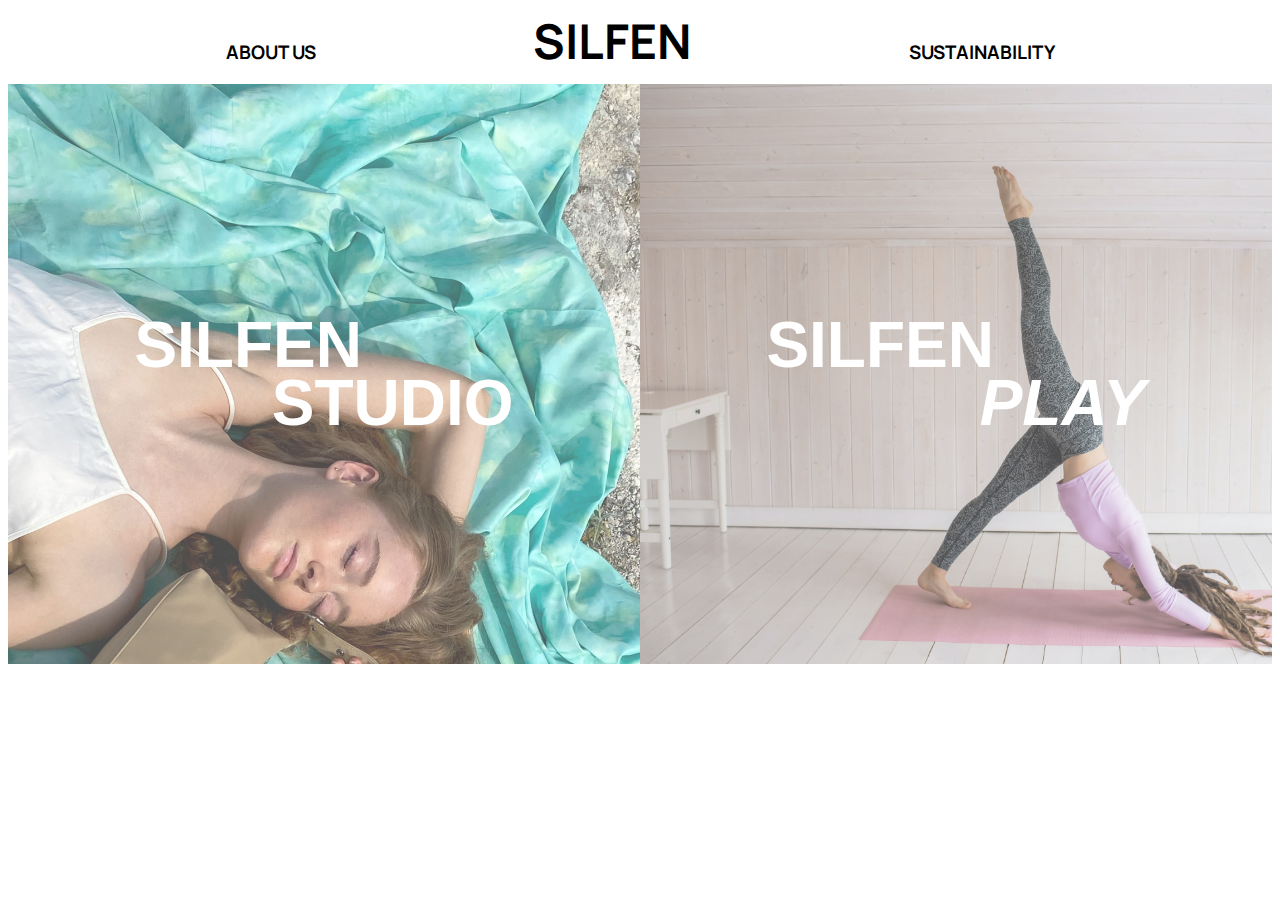
<file: index.html>
<!DOCTYPE html>
<html lang="en">
  <head>
    <meta charset="UTF-8" />
    <meta http-equiv="X-UA-Compatible" content="IE=edge" />
    <meta name="viewport" content="width=device-width, initial-scale=1.0" />
    <link rel="stylesheet" href="landing.css" />
    <title>SILFEN</title>
  </head>
  <body>
    <header>
      <div id="nav">
        <h3 id="about">About us</h3>
        <h1 id="silfen">Silfen</h1>
        <h3 id="sustainability">Sustainability</h3>
      </div>
    </header>
    <main>
      <a href="#" id="studio-cover" class="cover">
        <div class="text">
          <h1 class="text-top">Silfen</h1>
          <h1 class="text-bottom">Studio</h1>
        </div>
      </a>
      <a href="play-home/play-home.html" id="play-cover" class="cover">
        <div class="text">
          <h1 class="text-top">Silfen</h1>
          <h1 class="text-bottom" id="italic">Play</h1>
        </div>
      </a>
    </main>
  </body>
</html>
</file>
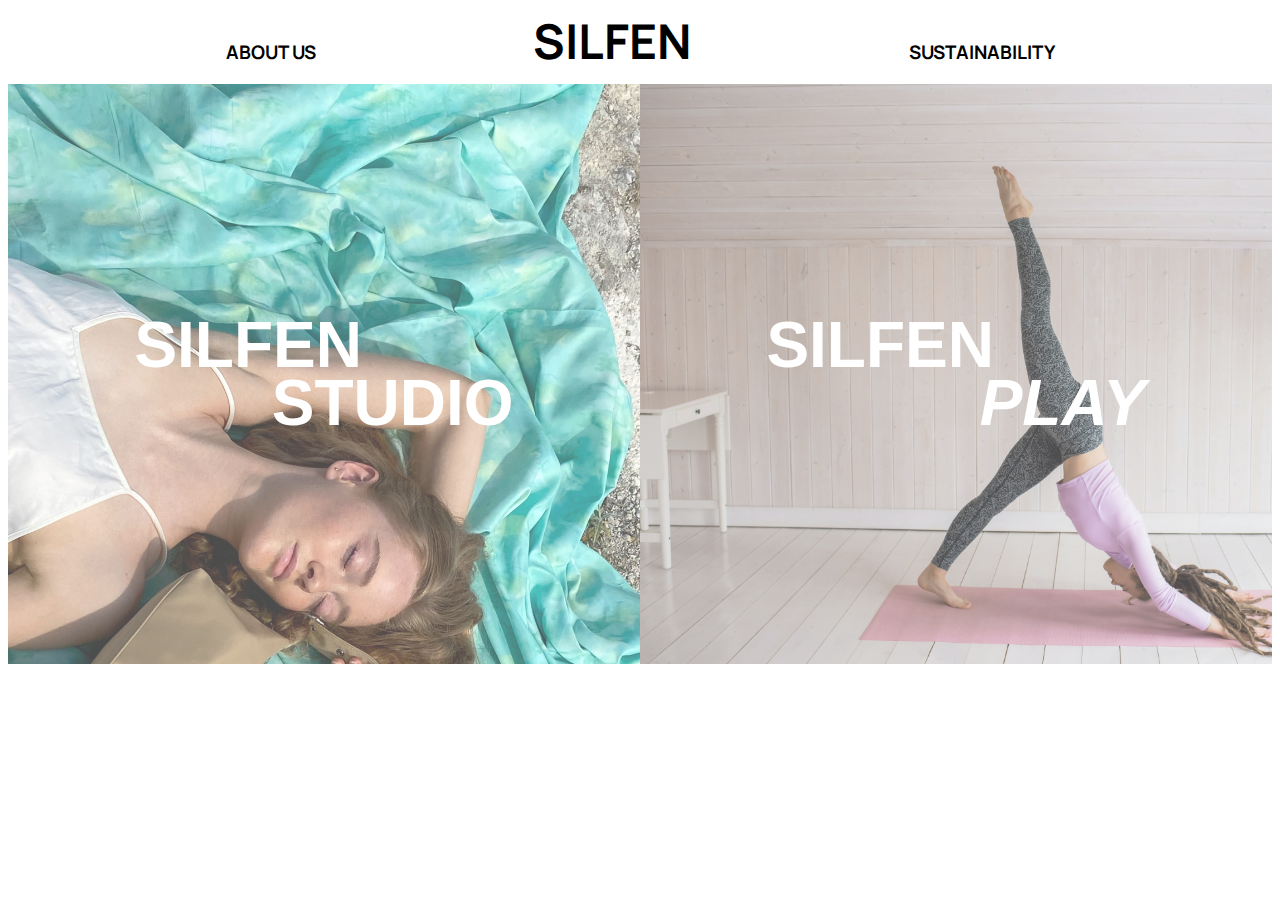
<file: landing.html>
<!DOCTYPE html>
<html lang="en">
  <head>
    <meta charset="UTF-8" />
    <meta http-equiv="X-UA-Compatible" content="IE=edge" />
    <meta name="viewport" content="width=device-width, initial-scale=1.0" />
    <link rel="stylesheet" href="landing.css" />
    <title>SILFEN</title>
  </head>
  <body>
    <header>
      <div id="nav">
        <h3 id="about">About us</h3>
        <h1 id="silfen">silfen</h1>
        <h3 id="sustainability">sustainability</h3>
      </div>
    </header>
    <main>
      <a href="#" id="studio-cover" class="cover">
        <div class="text">
          <h1 class="text-top">Silfen</h1>
          <h1 class="text-bottom">Studio</h1>
        </div>
      </a>
      <a href="play-home/play-home.html" id="play-cover" class="cover">
        <div class="text">
          <h1 class="text-top">Silfen</h1>
          <h1 class="text-bottom" id="italic">Play</h1>
        </div>
      </a>
    </main>
  </body>
</html>
</file>
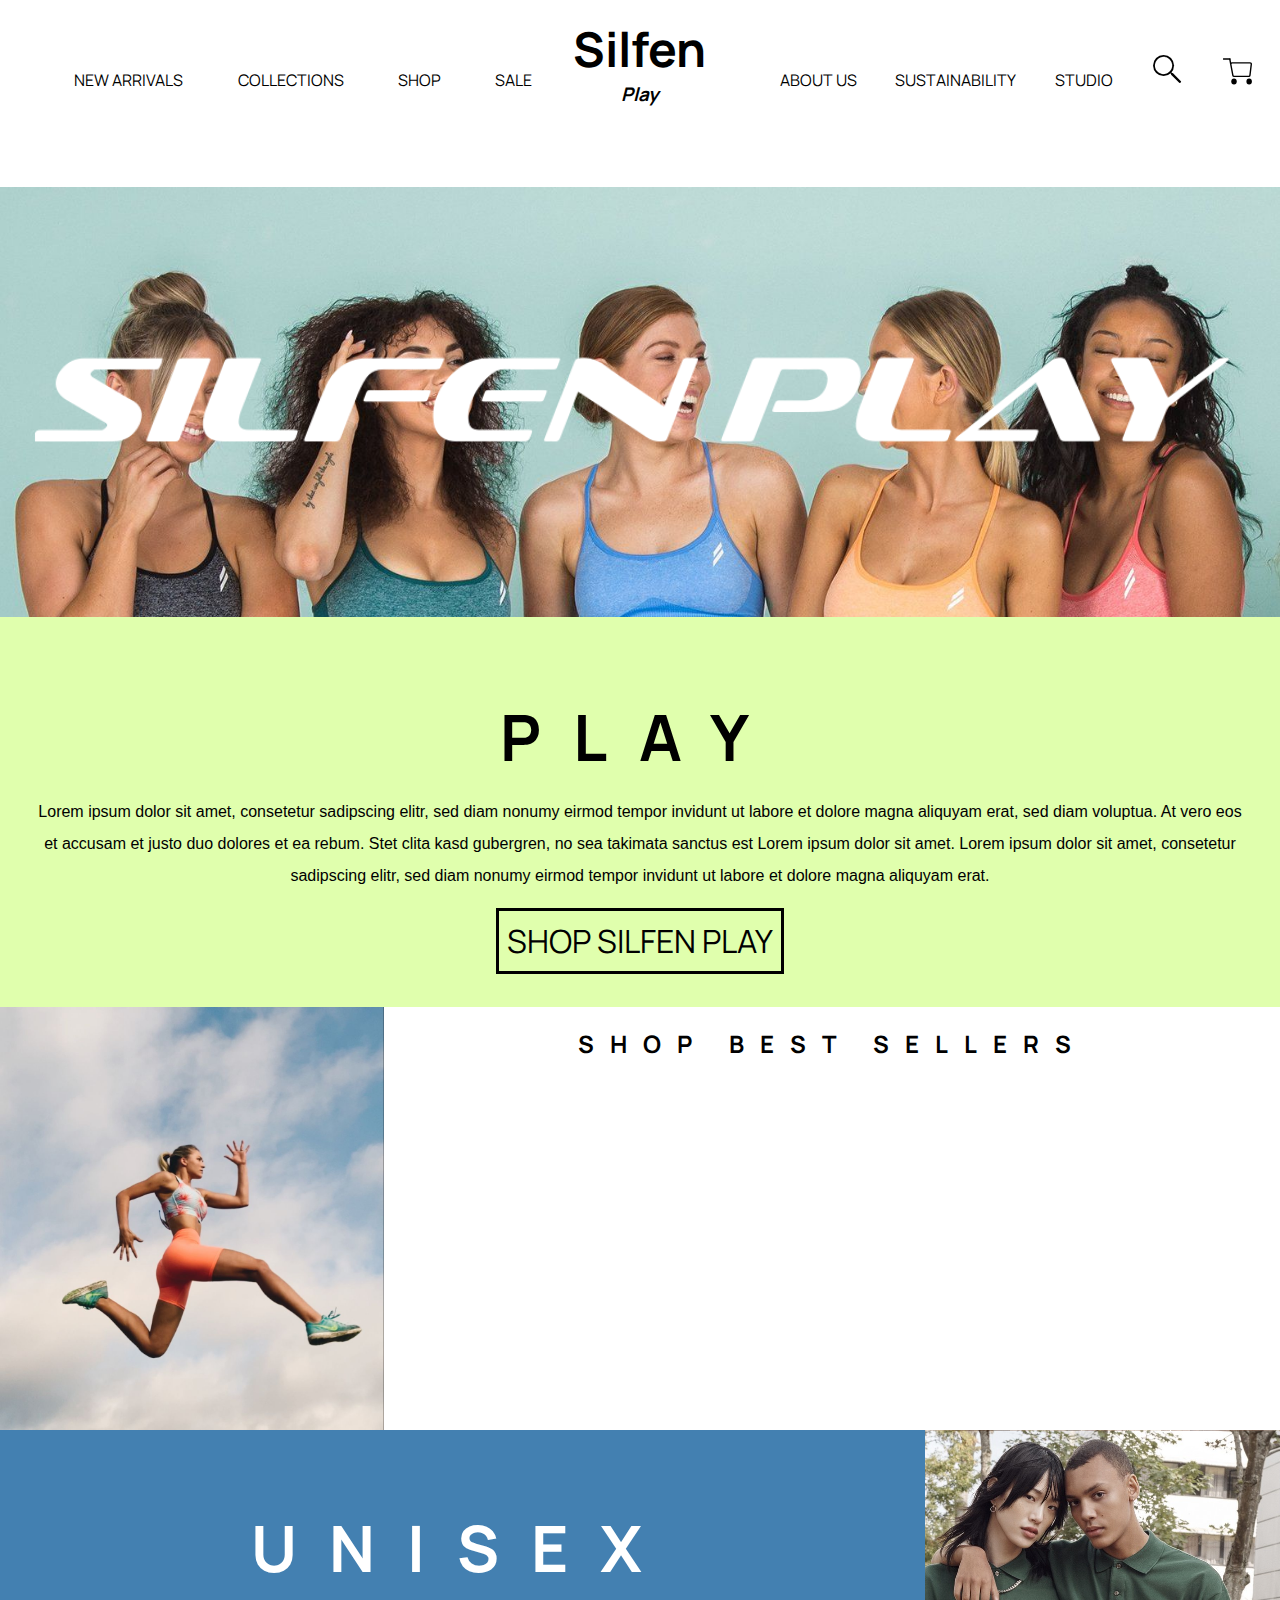
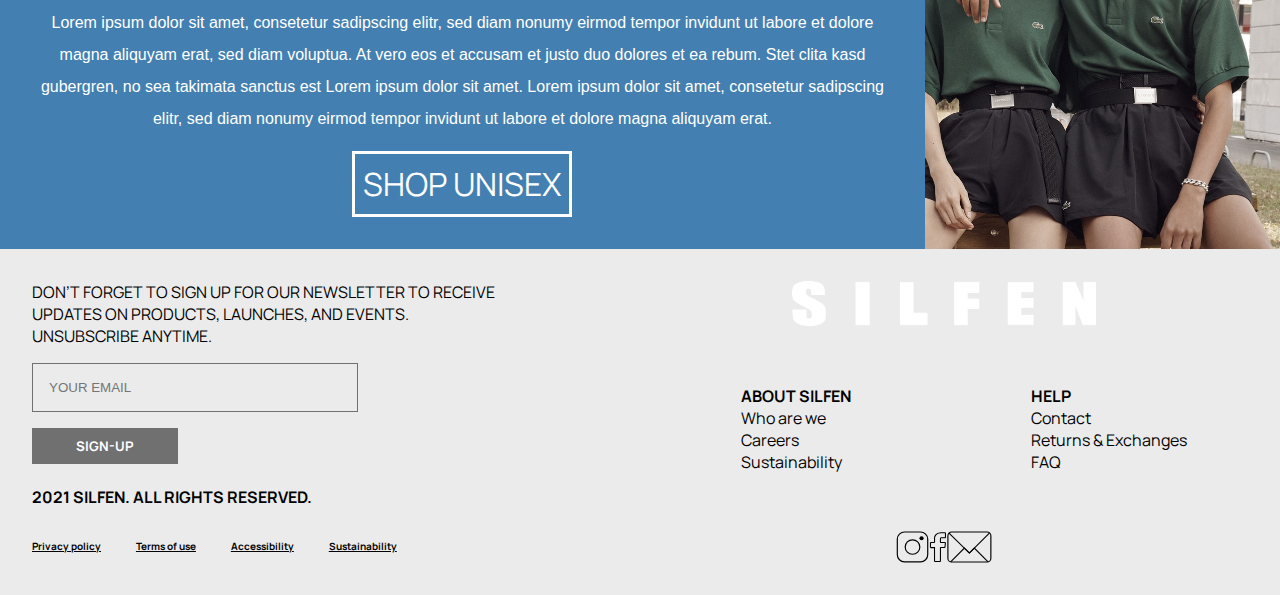
<file: play-home/play-home.html>
<!DOCTYPE html>
<html lang="en">
  <head>
    <meta charset="UTF-8" />
    <meta http-equiv="X-UA-Compatible" content="IE=edge" />
    <meta name="viewport" content="width=device-width, initial-scale=1.0" />
    <link rel="stylesheet" href="play-home.css" />
    <link rel="stylesheet" href="../style.css" />
    <title>SILFEN Play</title>
  </head>
  <body>
    <header>
      <nav>
        <ul>
          <li class="menu">
            <a href="#">New arrivals</a>
          </li>
          <li class="menu">
            <div class="drp-block">
              <a href="#">Collections</a>
              <div class="drp-content">
                <a class="drp-single" href="#">Recycle</a>
                <a class="drp-single" href="#">Unisex</a>
                <a class="drp-single" href="#">Bestsellers</a>
              </div>
            </div>
          </li>
          <li class="menu">
            <a href="../play-productlist/play-productlist.html">Shop</a>
          </li>
          <li class="menu"><a href="#">Sale</a></li>
        </ul>
        <a href="../index.html" id="logo">
          <h1>Silfen</h1>
          <h3>Play</h3>
        </a>
        <ul>
          <li class="menu">
            <div class="drp-block">
              <a href="#">About us</a>
              <div class="drp-content">
                <a class="drp-single" href="#">Contact</a>
                <a class="drp-single" href="#">Who are we?</a>
                <a class="drp-single" href="#">#silfenplay</a>
              </div>
            </div>
          </li>
          <li class="menu"><a href="#">Sustainability</a></li>
          <li class="menu"><a href="#">Studio</a></li>
          <li class="icon" id="search">
            <img src="../pictures/icons/search.svg" alt="search-icon" />
          </li>
          <li class="icon" id="cart">
            <img src="../pictures/icons/Shopping.svg" alt="cart-icon" />
          </li>
        </ul>
      </nav>
    </header>
    <main>
      <div id="cover">
        <img
          id="logo-cover"
          src="../pictures/silfen-play/SILFEN-PLAY-LOGO-white.png"
          alt="logo"
        />
      </div>
      <div id="gallery">
        <div class="gallery-img" id="left"></div>
        <div class="gallery-img" id="center"></div>
        <div class="gallery-img" id="right"></div>
      </div>
      <div id="intro">
        <h1 class="section-name">Play</h1>
        <p class="section-text">
          Lorem ipsum dolor sit amet, consetetur sadipscing elitr, sed diam
          nonumy eirmod tempor invidunt ut labore et dolore magna aliquyam erat,
          sed diam voluptua. At vero eos et accusam et justo duo dolores et ea
          rebum. Stet clita kasd gubergren, no sea takimata sanctus est Lorem
          ipsum dolor sit amet. Lorem ipsum dolor sit amet, consetetur
          sadipscing elitr, sed diam nonumy eirmod tempor invidunt ut labore et
          dolore magna aliquyam erat.
        </p>
        <a href="../play-productlist/play-productlist.html"
          ><button class="button-main" id="shop-play">
            Shop silfen play
          </button></a
        >
      </div>
      <div id="best-sell">
        <img
          id="best-sell-img"
          src="../pictures/silfen-play/home-page/square.jpg"
        />
        <div id="best-sell-info">
          <h2>Shop best sellers</h2>
          <template class="best-sell-gallery">
            <img class="image" src="" alt="bestseller" />
          </template>
        </div>
      </div>
      <div id="unisex-block">
        <section id="unisex-text">
          <h1 class="section-name">Unisex</h1>
          <p class="section-text">
            Lorem ipsum dolor sit amet, consetetur sadipscing elitr, sed diam
            nonumy eirmod tempor invidunt ut labore et dolore magna aliquyam
            erat, sed diam voluptua. At vero eos et accusam et justo duo dolores
            et ea rebum. Stet clita kasd gubergren, no sea takimata sanctus est
            Lorem ipsum dolor sit amet. Lorem ipsum dolor sit amet, consetetur
            sadipscing elitr, sed diam nonumy eirmod tempor invidunt ut labore
            et dolore magna aliquyam erat.
          </p>
          <button class="button-main" id="shop-unisex">Shop Unisex</button>
        </section>
        <div id="unisex-img"></div>
      </div>
    </main>
    <footer>
      <div class="footer-sec" id="newsletter-div">
        <form id="sign-up">
          <label for="email">
            Don’t forget to sign up for our newsletter to receive updates on
            products, launches, and events. Unsubscribe anytime.</label
          >
          <input
            id="email"
            type="email"
            name="email"
            placeholder="Your email"
          />
          <div class="popup-block">
            <span class="popuptext" id="myPopup"
              >You are subscribed to our newsletter! Welcome to the silfen
              family!</span
            >
            <button id="submit" type="submit">Sign-up</button>
          </div>
        </form>
        <h4>2021 silfen. all rights reserved.</h4>
        <ul>
          <li>
            <a href="#">Privacy policy</a>
          </li>
          <li>
            <a href="#"> Terms of use</a>
          </li>
          <li>
            <a href="#">Accessibility</a>
          </li>
          <li>
            <a href="#">Sustainability</a>
          </li>
        </ul>
      </div>
      <div class="footer-sec" id="important-info">
        <img src="../pictures/SILFEN-logo-white.png" alt="logo" />
        <div id="links">
          <div id="links-about">
            <ul>
              <li class="bold">About Silfen</li>
              <li><a href="#">Who are we</a></li>
              <li><a href="#">Careers</a></li>
              <li><a href="#">Sustainability</a></li>
            </ul>
          </div>
          <div id="links-help">
            <ul>
              <li class="bold">Help</li>
              <li><a href="#">Contact</a></li>
              <li><a href="#">Returns & Exchanges</a></li>
              <li><a href="#">FAQ</a></li>
            </ul>
          </div>
        </div>
        <div id="icons">
          <img src="../pictures/icons/instagram.svg" alt="instagram" />
          <img src="../pictures/icons/facebook.svg" alt="facebook" />
          <img src="../pictures/icons/email.svg" alt="email" />
        </div>
      </div>
    </footer>
    <script src="play-home.js"></script>
    <script src="../footer.js"></script>
  </body>
</html>
</file>
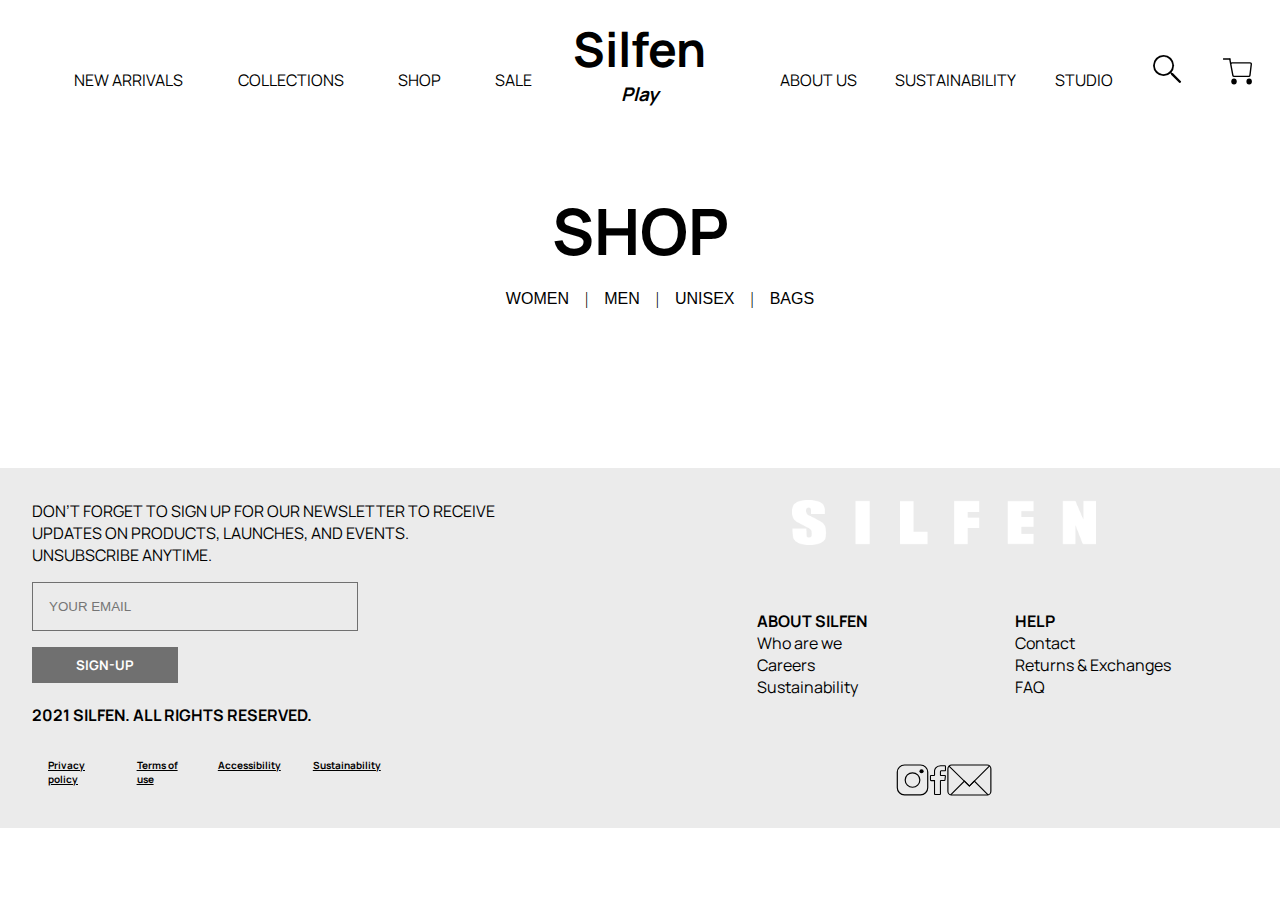
<file: play-productlist/play-productlist.html>
<!DOCTYPE html>
<html lang="en">
  <head>
    <meta charset="UTF-8" />
    <meta http-equiv="X-UA-Compatible" content="IE=edge" />
    <meta name="viewport" content="width=device-width, initial-scale=1.0" />
    <link rel="stylesheet" href="play-productlist.css"/>
    <link rel="stylesheet" href="../style.css">
    <title>Men - Silfen Play</title>
  </head>
  <body>
    
    <header>
      <nav>
        <ul>
          <li>
            <a href="#">New arrivals</a>
          </li>
          <li class="menu"><div class="drp-block">
            <a href="#">Collections</a>
            <div class="drp-content">
              <a class="drp-single" href="#">Recycle</a>
              <a class="drp-single" href="#">Unisex</a>
              <a class="drp-single" href="#">Bestsellers</a>
            </div>
          </div></li>
          <li class="menu"><a href="#">Shop</a></li>
          <li class="menu"><a href="#">Sale</a></li>
          </ul>
            <a  href="../index.html" id="logo">
              <h1>Silfen</h1>
              <h3>Play</h3>
            </a>
          <ul>
          <li class="menu"><div class="drp-block">
            <a href="#">About us</a>
            <div class="drp-content">
              <a class="drp-single" href="#">Contact</a>
              <a class="drp-single" href="#">Who are we?</a>
              <a class="drp-single" href="#">#silfenplay</a>
            </div>
          </div></li>
          <li class="menu"><a href="#">Sustainability</a></li>
          <li class="menu"><a href="#">Studio</a></li>
          <li class="icon" id="search">
            <img src="../pictures/icons/search.svg" alt="search-icon" />
          </li>
          <li class="icon" id="cart">
            <img src="../pictures/icons/Shopping.svg" alt="cart-icon" />
          </li>
        </ul>
      </nav>
    </header>
    <main>
      <div id="shopheader">
        <h1>Shop</h1>
        <div>
          <ul id="shopcategories">
            <li><a href="#">Women</a></li>
            |
            <li><a href="#">Men</a></li>
            |
            <li><a href="#">Unisex</a></li>
            |
            <li><a href="#">Bags</a></li>
          </ul>
        </div>
      </div>
<section id="product-list">  
  <template class="single-product-template">
    <a href="../play-product/product.html?id="><article class="single-product"> 
      <img src="" alt=""></img>
      <div class="info">
    <h2></h2>
        <p>DKK <span></span></p></div>
    </article></a></template>
</section>
    </main>
    <footer>
      <div class="footer-sec" id="newsletter-div">
        <form id="sign-up">
          <label for="email">
            Don’t forget to sign up for our newsletter to receive updates on
            products, launches, and events. Unsubscribe anytime.</label
          >
          <input
            id="email"
            type="email"
            name="email"
            placeholder="Your email"
          /> <div class="popup-block">
            <span class="popuptext" id="myPopup"
              >You are subscribed to our newsletter! Welcome to the silfen
              family!</span
            >
            <button id="submit" type="submit">Sign-up</button>
          </div>
        </form>
        <h4>2021 silfen. all rights reserved.</h4>
        <ul>
          <li>
            <a href="#">Privacy policy</a>
          </li>
          <li>
            <a href="#"> Terms of use</a>
          </li>
          <li>
            <a href="#">Accessibility</a>
          </li>
          <li>
            <a href="#">Sustainability</a>
          </li>
        </ul>
      </div>
      <div class="footer-sec" id="important-info">
        <img src="../pictures/SILFEN-logo-white.png" alt="logo" />
        <div id="links">
          <div id="links-about">
            <ul>
              <li class="bold">About Silfen</li>
              <li><a href="#">Who are we</a></li>
              <li><a href="#">Careers</a></li>
              <li><a href="#">Sustainability</a></li>
            </ul>
          </div>
          <div id="links-help">
            <ul>
              <li class="bold">Help</li>
              <li><a href="#">Contact</a></li>
              <li><a href="#">Returns & Exchanges</a></li>
              <li><a href="#">FAQ</a></li>
            </ul>
          </div>
           </div>
           <div id="icons">
            <img src="../pictures/icons/instagram.svg" alt="instagram">
            <img src="../pictures/icons/facebook.svg" alt="facebook">
            <img src="../pictures/icons/email.svg" alt="email">
          </div>
      </div>
    </footer>
    <script src="play-productlist.js"></script>
    <script src="../footer.js"></script>
  </body>
</html>
</file>
<file: landing.css>
@import url("https://fonts.googleapis.com/css2?family=Manrope:wght@300&display=swap");
:root {
  --primary-font: "Manrope", sans-serif;
  --secondary-font: "Roboto", sans-serif;
}

#nav {
  font-family: var(--primary-font);
  text-transform: uppercase;
  text-align: center;
  display: flex;
  flex-direction: row;
  justify-content: space-evenly;
  align-items: baseline;
}
#nav h1 {
  font-size: 3rem;
}
#nav h2 {
  font-weight: 300;
}
#nav h1,
#nav h2 {
  margin: 0;
  padding: 0;
}

/**MAIN**/
main {
  display: flex;
  flex-direction: row;
  height: 100%;
}
.cover {
  width: 50%;
  opacity: 70%;
  height: auto;
  text-decoration: none;
}
#studio-cover {
  background: url("pictures/studio-landing.jpeg");
  background-size: cover;
}
#play-cover {
  background: url("pictures/play-landing.jpg");
  background-size: cover;
}

.text {
  font-family: var(--secondary-font);
  text-transform: uppercase;
  color: white;
  font-size: 2rem;
  width: 100%;
  margin-top: 40%;
  margin-bottom: 40%;
  line-height: 1rem;
}
.text-top {
  text-align: left;
  padding-left: 20%;
  transition: all 1s;
}
.text-bottom {
  text-align: right;
  padding-right: 20%;
  transition: all 1s;
}
#italic {
  font-style: italic;
}
/*HOVERING*/
a:hover {
  opacity: 100%;
  transition: all 1s;
}
a:hover .text-top {
  transform: translateX(10%);
  animation-direction: alternate;
  transition: all 1s;
  transition-delay: 0.1s;
}
a:hover .text-bottom {
  transform: translateX(-10%);
  animation-direction: alternate;
  transition: all 1s;
  transition-delay: 0.1s;
}
</file>
<file: play-home/play-home.css>
main {
  width: 100%;
  padding: 0;
  margin: 0;
}
#logo-cover {
  position: relative;
  margin-top: 10%;
  margin-bottom: 10%;
  width: 100%;
}
#cover {
  background-image: url(../pictures/silfen-play/home-page/cover.jpg);
  background-size: cover;
  background-position: top;
  height: auto;
  text-align: center;
  margin-top: 1rem;
}
#gallery {
  display: flex;
  flex-direction: row;
  height: auto;
  align-content: center;
}
.gallery-img {
  height: auto;
  width: 100%;
  background-position-x: center;
}
#left {
  background-image: url(../pictures/silfen-play/home-page/girl.jpg);
  background-size: cover;
}
#center {
  background-image: url(../pictures/silfen-play/home-page/group.jpg);
  background-size: cover;
}
#right {
  background-image: url(../pictures/silfen-play/home-page/girl2.jpg);
  background-size: cover;
}
#intro {
  height: auto;
  text-align: center;
  background-color: #e0ffad;
  border: solid #e0ffad 1px;
  padding: 2rem;
}
.section-name {
  font-family: var(--primary-font);
  text-transform: uppercase;
  margin-bottom: 0;
  font-size: 4rem;
  letter-spacing: 2rem;
}
.section-text {
  font-family: var(--secondary-font);
  line-height: 2rem;
  width: 100%;
  align-self: center;
}
#shop-play {
  border: solid black 3px;
}
#shop-play:hover {
  color: white;
  background-color: black;
  transition: all 0.5s;
}
.button-main {
  font-family: var(--primary-font);
  text-transform: uppercase;
  background: none;
  cursor: pointer;
  font-size: 2rem;
  padding: 0.5rem;
  transition: all 0.5s;
}

#best-sell {
  display: flex;
  flex-direction: row;
  flex-wrap: wrap;
  height: auto;
}
#best-sell-img {
  width: 30%;
}
#best-sell-info {
  height: auto;
  width: 70%;
  display: flex;
  flex-direction: column;
  text-align: center;
}
#best-sell-info h2 {
  font-family: var(--primary-font);
  text-transform: uppercase;
  letter-spacing: 1rem;
}
.image {
  width: 17rem;
}
.best-sell-gallery {
  display: flex;
  height: auto;
  flex-direction: row;
  flex-wrap: wrap;
  justify-content: space-around;
  width: 100%;
}
#unisex-block {
  display: flex;
  flex-direction: row;
  height: auto;
  margin: 0;
  padding: 0;
}
#unisex-img {
  width: 100%;
  background: url("../pictures/silfen-play/home-page/unisex.jpeg");
  background-size: cover;
  background-position: center;
}

#unisex-text {
  background-color: #4380b1;
  color: white;
  text-align: center;
  padding: 2rem;
}
#shop-unisex {
  color: white;
  border: solid white 3px;
}
#shop-unisex:hover {
  color: #4380b1;
  background-color: white;
  transition: all 0.5s;
}
</file>
<file: style.css>
@import url("https://fonts.googleapis.com/css2?family=Manrope:wght@300;600&display=swap");
:root {
  --primary-font: "Manrope", sans-serif;
  --secondary-font: "Roboto", sans-serif;
}
body {
  margin: 0;
  padding: 0;
}
/*GLOBAL NAV*/
header {
  margin-top: 1rem;
  margin-bottom: 5rem;
}
header nav {
  display: flex;
  flex-direction: row;
  justify-content: space-around;
  font-family: var(--primary-font);
}
header nav ul {
  display: flex;
  flex-direction: row;
  flex-wrap: wrap;
  justify-content: space-around;
  text-transform: uppercase;
  list-style: none;
  align-items: flex-end;
  width: 40%;
}
header ul a:hover {
  text-decoration-line: underline;
}
/*DROPDOWN*/
.drp-block {
  display: inline-block;
  align-self: flex-end;
}
.drp-content {
  display: none;
  flex-direction: column;
  row-gap: 0.5rem;
  position: absolute;
  z-index: 1;
  background-color: white;
  box-shadow: 2px 3px 6px #707070;
}
.drp-single {
  padding-left: 1rem;
  padding-right: 1rem;
  padding-top: 0.5rem;
  padding-bottom: 0.5rem;
}
.drp-single:hover {
  background-color: #f1f1f1;
}
.drp-block:hover .drp-content {
  display: flex;
}

a {
  text-decoration: none;
  color: black;
}
#logo {
  margin: 0;
  padding: 0;
  text-align: center;
}
#logo h3,
#logo h1 {
  padding: 0;
  margin: 0;
}
#logo h1 {
  font-size: 3rem;
}
#logo h3 {
  font-style: italic;
}
.icon {
  width: 2rem;
  height: auto;
}
/*CART*/
.cart-drp {
  position: absolute;
  display: flex;
  flex-direction: row;
  column-gap: 1rem;
  z-index: 1;
  padding: 1rem;
  width: auto;
  height: auto;
  left: 65%;
  margin-top: 2rem;
  box-shadow: 2px 3px 6px #707070;
}
.cart-img {
  background: url("/pictures/shop/517352_WATERGREEN_FRON.jpg");
  background-size: cover;
  background-position: center;
  width: 10rem;
  height: auto;
}
.cart-info,
.total-div {
  display: flex;
  flex-direction: column;
  justify-content: space-evenly;
}
.cart-quantity {
  width: 30%;
}
.cart-name,
.bolder {
  font-weight: bolder;
}

/*FOOTER*/
footer {
  height: auto;
  display: flex;
  flex-direction: row;
  justify-content: space-evenly;
  font-family: var(--primary-font);
  background-color: #ebebeb;
  padding: 2rem;
  margin-top: auto;
}
.footer-sec {
  display: flex;
  flex-direction: column;
  width: 50%;
}
#important-info img {
  width: 50%;
}
form {
  display: flex;
  flex-direction: column;
  width: 80%;
  text-transform: uppercase;
  row-gap: 1rem;
  align-self: flex-start;
}
input {
  background: none;
  text-transform: uppercase;
  width: 60%;
  padding: 1rem;
  border: #707070 solid 1px;
}
/*POP UP MESSAGE*/
.popup-block {
  position: relative;
}
.popuptext {
  visibility: hidden;
  font-size: smaller;
  text-align: center;
  align-self: center;
  padding: 1rem;
  bottom: 70%;
  left: 28%;
  position: absolute;
  background-color: white;
  border-radius: 10px;
  font-weight: bolder;
  width: 50%;
}
.animate {
  visibility: visible;
  animation-fill-mode: both;
  animation: fadeIn 1s;
}

@keyframes fadeIn {
  from {
    opacity: 0;
  }
  to {
    opacity: 1;
  }
}

#submit {
  font-family: var(--primary-font);
  width: 30%;
  text-transform: uppercase;
  background: #707070;
  color: white;
  cursor: pointer;
  border: solid #707070 1px;
  padding: 0.5rem;
  font-weight: bolder;
  transition: all 0.5s;
}

#submit:hover {
  color: black;
  background: none;
  transition: all 0.5s;
}

#newsletter-div h4 {
  text-transform: uppercase;
}
#newsletter-div ul {
  display: flex;
  flex-direction: row;
  list-style: none;
  width: 60%;
  padding: 0;
  font-size: x-small;
  font-weight: bolder;
  justify-content: space-between;
  text-decoration-line: underline;
}
#important-info {
  align-items: center;
  justify-content: space-between;
}
#links {
  display: flex;
  flex-direction: row;
  justify-content: space-between;
  width: 80%;
}
#links ul {
  list-style: none;
}
.bold {
  font-weight: bolder;
  text-transform: uppercase;
}
#links ul a:hover {
  text-decoration-line: underline;
}
#icons {
  display: flex;
  flex-direction: row;
}
#icons img {
  height: 2rem;
}
</file>
<file: play-productlist/play-productlist.css>
@import url("https://fonts.googleapis.com/css2?family=Manrope:wght@300&display=swap");
:root {
  --primary-font: "Manrope", sans-serif;
  --secondary-font: "Roboto", sans-serif;
}
#shopheader {
  margin: 0;
}
#shopheader h1 {
  font-family: var(--primary-font);
  text-align: center;
  text-transform: uppercase;
  font-size: 4rem;
  margin: 0;
}

#shopcategories {
  display: flex;
  flex-direction: row;
  justify-content: center;
  margin-bottom: 5rem;
}

li {
  list-style: none;
  padding-left: 1rem;
  padding-right: 1rem;
}

#shopcategories li a {
  font-family: var(--secondary-font);
  text-decoration: none;
  text-transform: uppercase;
  color: black;
}

#shopcategories li a:hover {
  text-decoration: underline;
}

#product-list {
  font-family: var(--secondary-font);
  text-transform: uppercase;
  text-align: center;
  display: flex;
  flex-direction: row;
  flex-wrap: wrap;
  row-gap: 3rem;
  justify-content: space-around;
  margin-left: 10rem;
  margin-right: 10rem;
  margin-bottom: 5rem;
}
#product-list a {
  width: 30%;
}

article img {
  width: 80%;
}
.single-product {
  height: 100%;
  display: flex;
  flex-direction: column;
  justify-content: space-between;
  align-items: center;
  font-family: var(--primary-font);
}
.info {
  padding: 0;
  margin-top: 0;
}
article h2 {
  font-size: medium;
}
</file>
